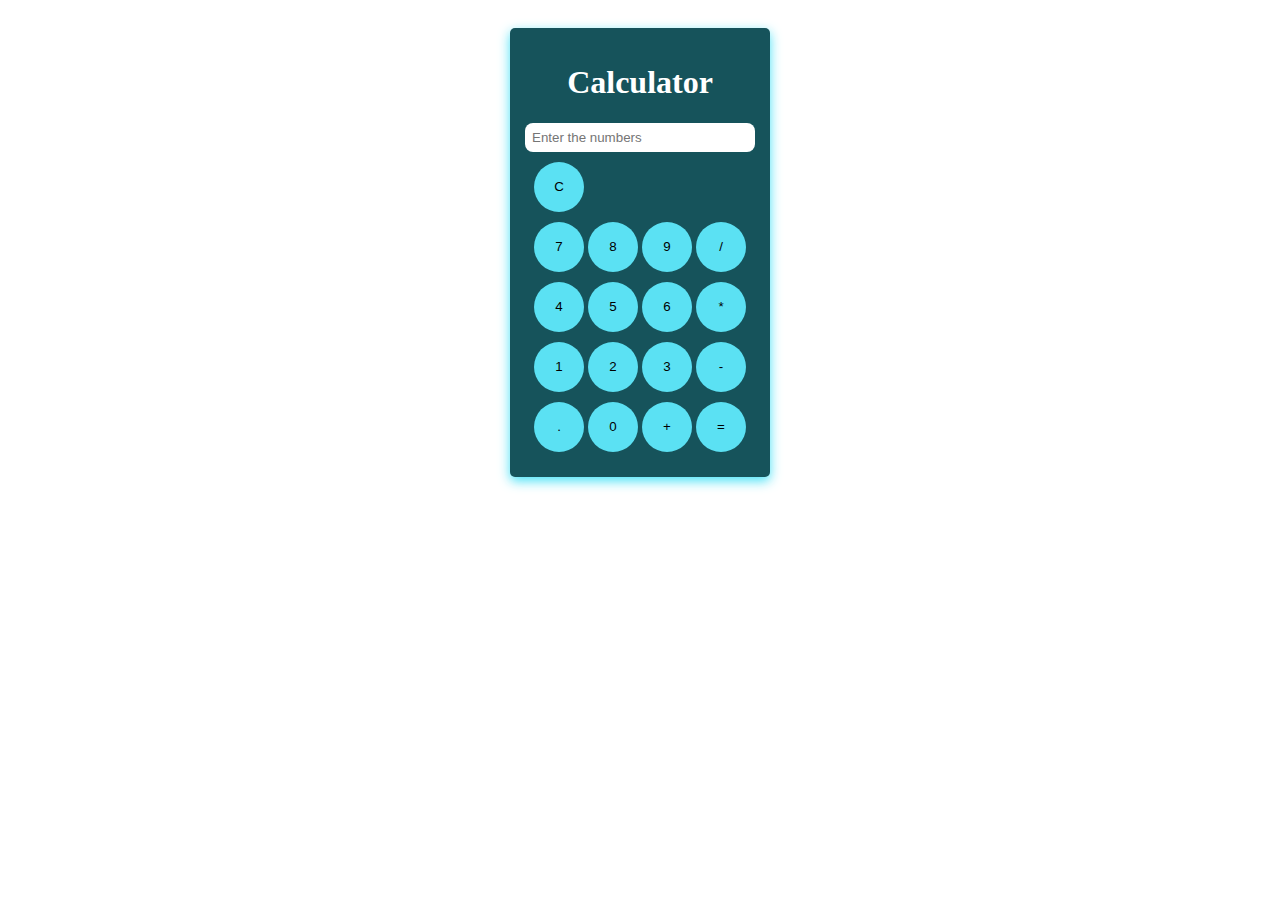
<file: calculator/index.html>
<!DOCTYPE html>
<html lang="en">
<head>
    <meta charset="UTF-8">
    <meta name="viewport" content="width=device-width, initial-scale=1.0">
    <title>Calculator</title>
    <link href="/calculator/CSS/style.css" rel="stylesheet"/>

</head>
<body>
    <div class="main-div">
    <div class="calculator">
        <h1>Calculator</h1>
        <input type="text" id="display" placeholder="Enter the numbers"/>
        <div class="buttons">
            <button onclick="cleardisplay()"class="btn">C</button>
            <div class="btnwrap">
                <button onclick="displayValue(7)" class="btn">7</button>
                <button onclick="displayValue(8)"class="btn">8</button>
                <button onclick="displayValue(9)" class="btn">9</button>
                <button onclick="displayValue('/')" class="btn">/</button>
            </div>
            <div class="btnwrap">
                <button onclick="displayValue(4)" class="btn">4</button>
                <button onclick="displayValue(5)" class="btn">5</button>
                <button onclick="displayValue(6)" class="btn">6</button>
                <button onclick="displayValue('*')" class="btn">*</button>
            </div>
            <div class="btnwrap">
                <button onclick="displayValue(1)" class="btn">1</button>
                <button onclick="displayValue(2)" class="btn">2</button>
                <button onclick="displayValue(3)" class="btn">3</button>
                <button onclick="displayValue('-')" class="btn">-</button>
            </div>
            <div class="btnwrap">
                <button onclick="displayValue('.')" class="btn">.</button>
                <button onclick="displayValue(0)" class="btn">0</button>
                <button onclick="displayValue('+')" class="btn">+</button>
                <button onclick="calculate('=')" class="btn">= </button>
            </div>
        </div>
    </div>
</div>
</body>
<script src="/calculator/JS/calci.js"></script>
</html>
</file>
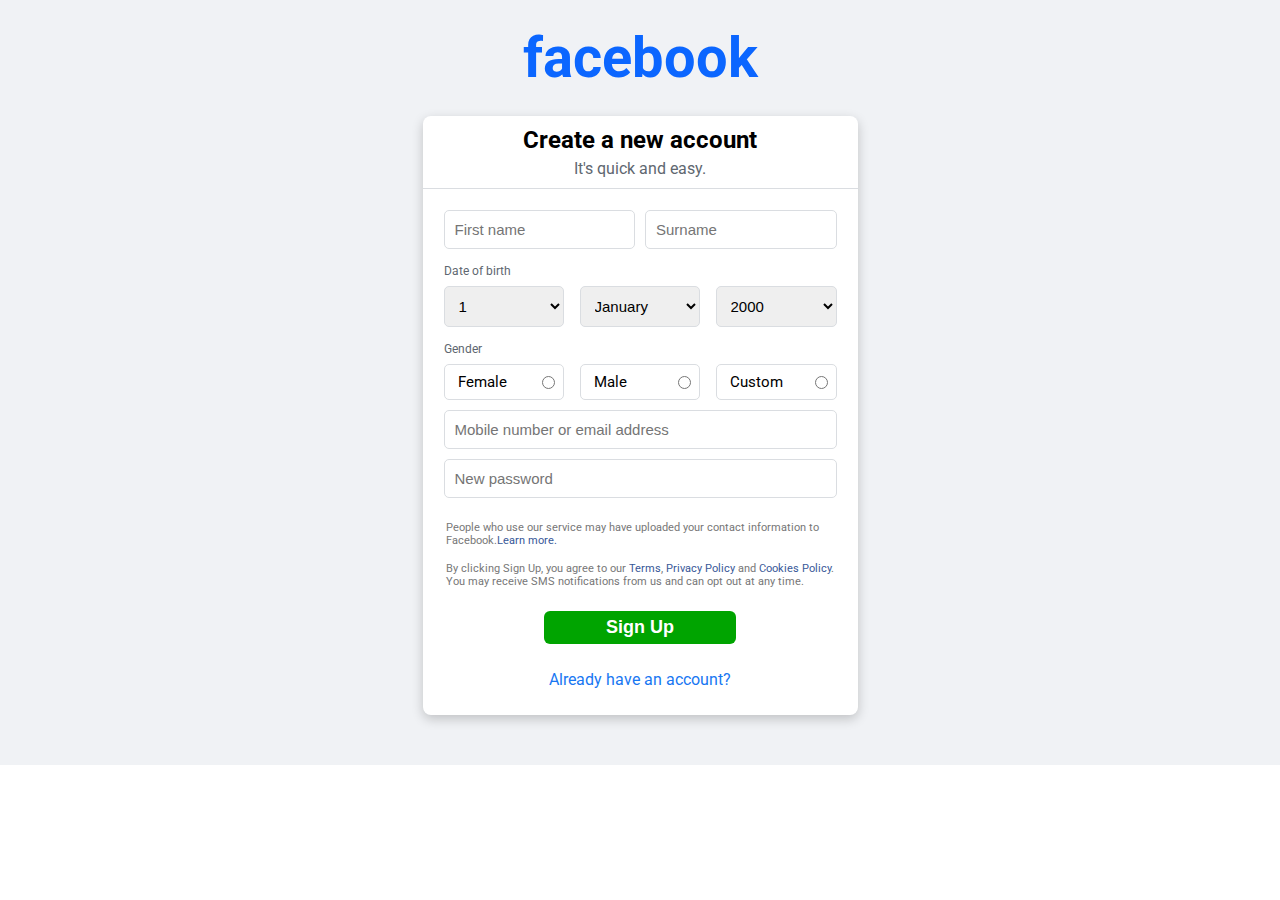
<file: FACEBOOK/index.html>
<!DOCTYPE html>
<html lang="en">
<head>
    <meta charset="UTF-8">
    <meta name="viewport" content="width=device-width, initial-scale=1.0">
    <title>Facebook signUp</title>
    <link rel="preconnect" href="https://fonts.googleapis.com">
    <link rel="preconnect" href="https://fonts.gstatic.com" crossorigin>
    <link href="https://fonts.googleapis.com/css2?family=Roboto:ital,wght@400;500;700&display=swap" rel="stylesheet">
    <link rel="stylesheet" href="/FACEBOOK/styles.css"/>
</head>
<body>
    <div class="main-div">
        <h1 id="logo">facebook</h1>
        <form>
            <div class="signup-form">
                <div class="title">
                    <h2>Create a new account</h2>
                    <p id="sub">It's quick and easy.</p> 
                </div>
                <div class="content">
                    <div class="halfwidth">
                        <input type="text" placeholder="First name" required="true"/>
                    </div>
                    <div class="halfwidth">
                        <input type="text" placeholder="Surname"/>
                    </div>
                    <label>Date of birth</label>
                    <div class="dob-div">
                        <div class="quaterwidth">
                            <select>
                                <option>1</option>
                                <option>2</option>
                                <option>3</option>
                                <option>4</option>
                                <option>5</option>
                                <option>6</option>
                                <option>7</option>
                                <option>8</option>
                                <option>9</option>
                                <option>10</option>
                                <option>11</option>
                                <option>12</option>
                                <option>13</option>
                                <option>14</option>
                                <option>15</option>
                                <option>16</option>
                                <option>17</option>
                                <option>18</option>
                                <option>19</option>
                                <option>20</option>
                                <option>21</option>
                                <option>22</option>
                                <option>23</option>
                                <option>24</option>
                                <option>25</option>
                                <option>26</option>
                                <option>27</option>
                                <option>28</option>
                                <option>29</option>
                                <option>30</option>
                                <option>31</option>
                             </select>
                        </div>
                        <div class="quaterwidth">
                            <select>
                                <option>January</option>
                                <option>February</option>
                                <option>March</option>
                                <option>April</option>
                                <option>May</option>
                                <option>June</option>
                                <option>July</option>
                                <option>August</option>
                                <option>September</option>
                                <option>October</option>
                                <option>November</option>
                                <option>December</option>
                            </select>
                        </div>
                        <div class="quaterwidth">
                            <select>
                                <option>2000</option>
                            </select>
                        </div>

                    </div>
                    <label>Gender</label>
                    <div class="gender-div">
                        <div class="threewidth">
                            <div class="radio-btn">
                                <label class="radiolabel">Female</label>
                                <input type="radio" class="radioinput"/>
                            </div>
                        </div>
                        <div class="threewidth">
                            <div class="radio-btn">
                                <label class="radiolabel">Male</label>
                                <input type="radio" class="radioinput"/>
                            </div>
                        </div>
                        <div class="threewidth">
                            <div class="radio-btn">
                                <label class="radiolabel">Custom</label>
                                <input type="radio" class="radioinput"/>
                            </div>
                        </div>

                    </div>
                    
                    <div class="fullwidth">
                        <input type="text" placeholder="Mobile number or email address"/>
                    </div>
                    <div class="fullwidth">
                        <input type="password" id="passworddiv" placeholder="New password"/>
                    </div>
                    <small>
                        People who use our service may have uploaded your contact information to Facebook.<a href="www.facebook.com">Learn more.</a>
                    </small>
                    <small>
                       By clicking Sign Up, you agree to our <a href="www.facebook.com">Terms</a>, <a href="www.facebook.com">Privacy Policy </a>and <a href="www.facebook.com">Cookies Policy</a>. You may receive SMS notifications from us and can opt out at any time.
                    </small>
                    <div class="button-div">
                        <button class="signupbtn">Sign Up</button>
                    </div>
                    <div class="account-div">
                        <a href="https://www.facebook.com/login/" class="accountlink">Already have an account?</a>
                    </div>
                </div>

            </div>
        </form>
    </div>
</body>
</html>
</file>
<file: calculator/CSS/style.css>
.main-div{  
background-color: #ffffff;
    display: flex;
    justify-content: center;
    flex-direction: column;
    align-items: center;
    padding-bottom: 50px;
    width: 100%;
    
}
.calculator{
    width: 230px;
    background-color: rgb(22, 83, 91);
    margin-top: 20px;
    border-radius: 5px;
    padding: 15px;
    display: flex;
    flex-wrap: wrap;
    align-items: center;
    justify-content: center;
    box-shadow: 0px 4px 12px rgba(62, 224, 246, 0.962);
}
h1{
color: white;

}
#display{
    width: 100%;
    padding: 7px;
    margin-bottom: 10px;
    border-radius: 8px;
    border: 0;
   
}

.btn{
    width: 50px;
    height: 50px;
    border-radius: 50%;
    border: 0;
    margin-bottom: 10px;
    background-color: rgb(91, 225, 243);
     
}
</file>
<file: FACEBOOK/styles.css>
body,h1,h2,p{
    margin: 0;
    font-family: 'Roboto',sans-serif;
}
#logo{
    font-size: 56px;
    color: #0b66ff;
    padding: 25px 0px;
}
.signup-form{
background-color: white;
width: 435px;
border-radius: 8px;
box-shadow: 0 4px 12px rgba(0, 0, 0, 0.2);
}
.title{
    text-align: center;
    padding: 10px 16px;
    border-bottom: 1px solid #dadde1;
}
.content{
    padding: 16px;
    display: flex;
    justify-content: space-between;
    flex-wrap: wrap;
}
h2{
    padding-bottom: 5px;
}
#sub{
    color: #606770;
}
.main-div{
    background-color: #f0f2f5;
    display: flex;
    justify-content: center;
    flex-direction: column;
    align-items: center;
    padding-bottom: 50px;
}
input,select{
    padding: 10px;
    border: 0.8px solid  #dadde1;
    border-radius: 5px;
    width: 100%;
    margin: 5px;
    font-size: 15px;
    

}
input{
    color: #8d949e;
}
.halfwidth{
    display: flex;
    width: 50%;
}
.fullwidth{
    display: flex;
    width: 100%;
}
label{
    font-size: 12px;
    color: #606770;
    padding-top: 10px;
    padding-bottom: 3px;
    margin-left: 5PX;
   
    
}
.dob-div,.gender-div{
    display: flex;
    width: 100%;
    justify-content: space-between;
}
.quaterwidth{
    display: flex;
    width: 32.5%;
}
.threewidth{
    display: flex;
    width:32.5%;
}
.radio-btn{
    border:  0.8px solid  #dadde1;
    padding: 8px;
    border-radius: 5px;
    width: 100%;
    display: flex;
    justify-content: space-between;
    align-items: center;
    margin: 5px;
}
.radiolabel{
    padding-bottom: 0;
    font-size: 15px;
    color: black;
    padding-top: 0px;
}
.radioinput{
    margin: 0;
    width: auto;
}
small{
    font-size: 11px;
    margin: 7.5px;
    color: #777777;
}
#passworddiv{
    margin-bottom: 15px;
}
a{
    text-decoration: none;
    color: #385898;
}
.button-div{
    padding: 6px 0px;
    display: flex;
    justify-content: center;
    align-items: center;
    width: 100%;
}
.signupbtn{
    padding : 6px 62px;
    background-color: #00a400;
    font-size: 18px;
    border: none;
    color: white;
    margin: 10px;
    border-radius: 6px;
    font-weight:550;
}
.account-div{
    padding: 10px 0px;
    width: 100%;
    display: flex;
    justify-content: center;
    align-items: center;
}
.accountlink{
    color: #1877f2;
}
</file>
